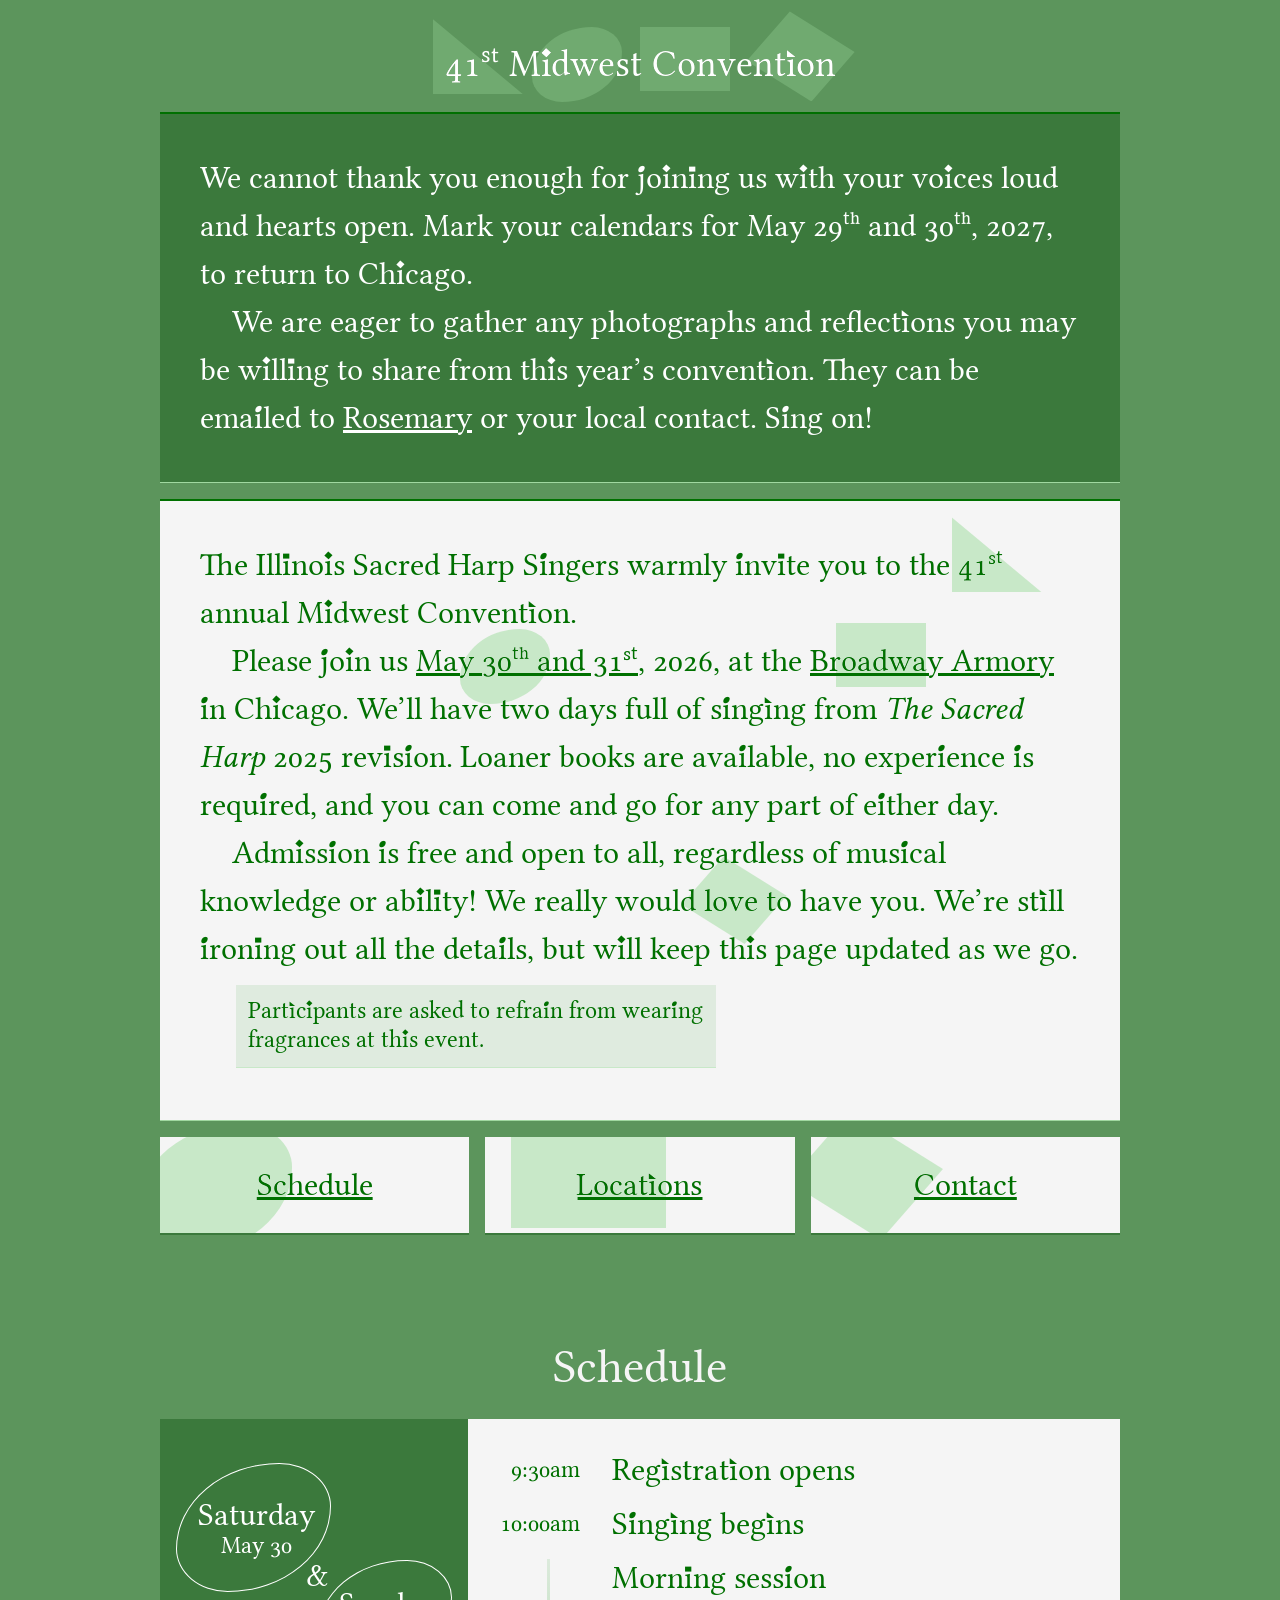
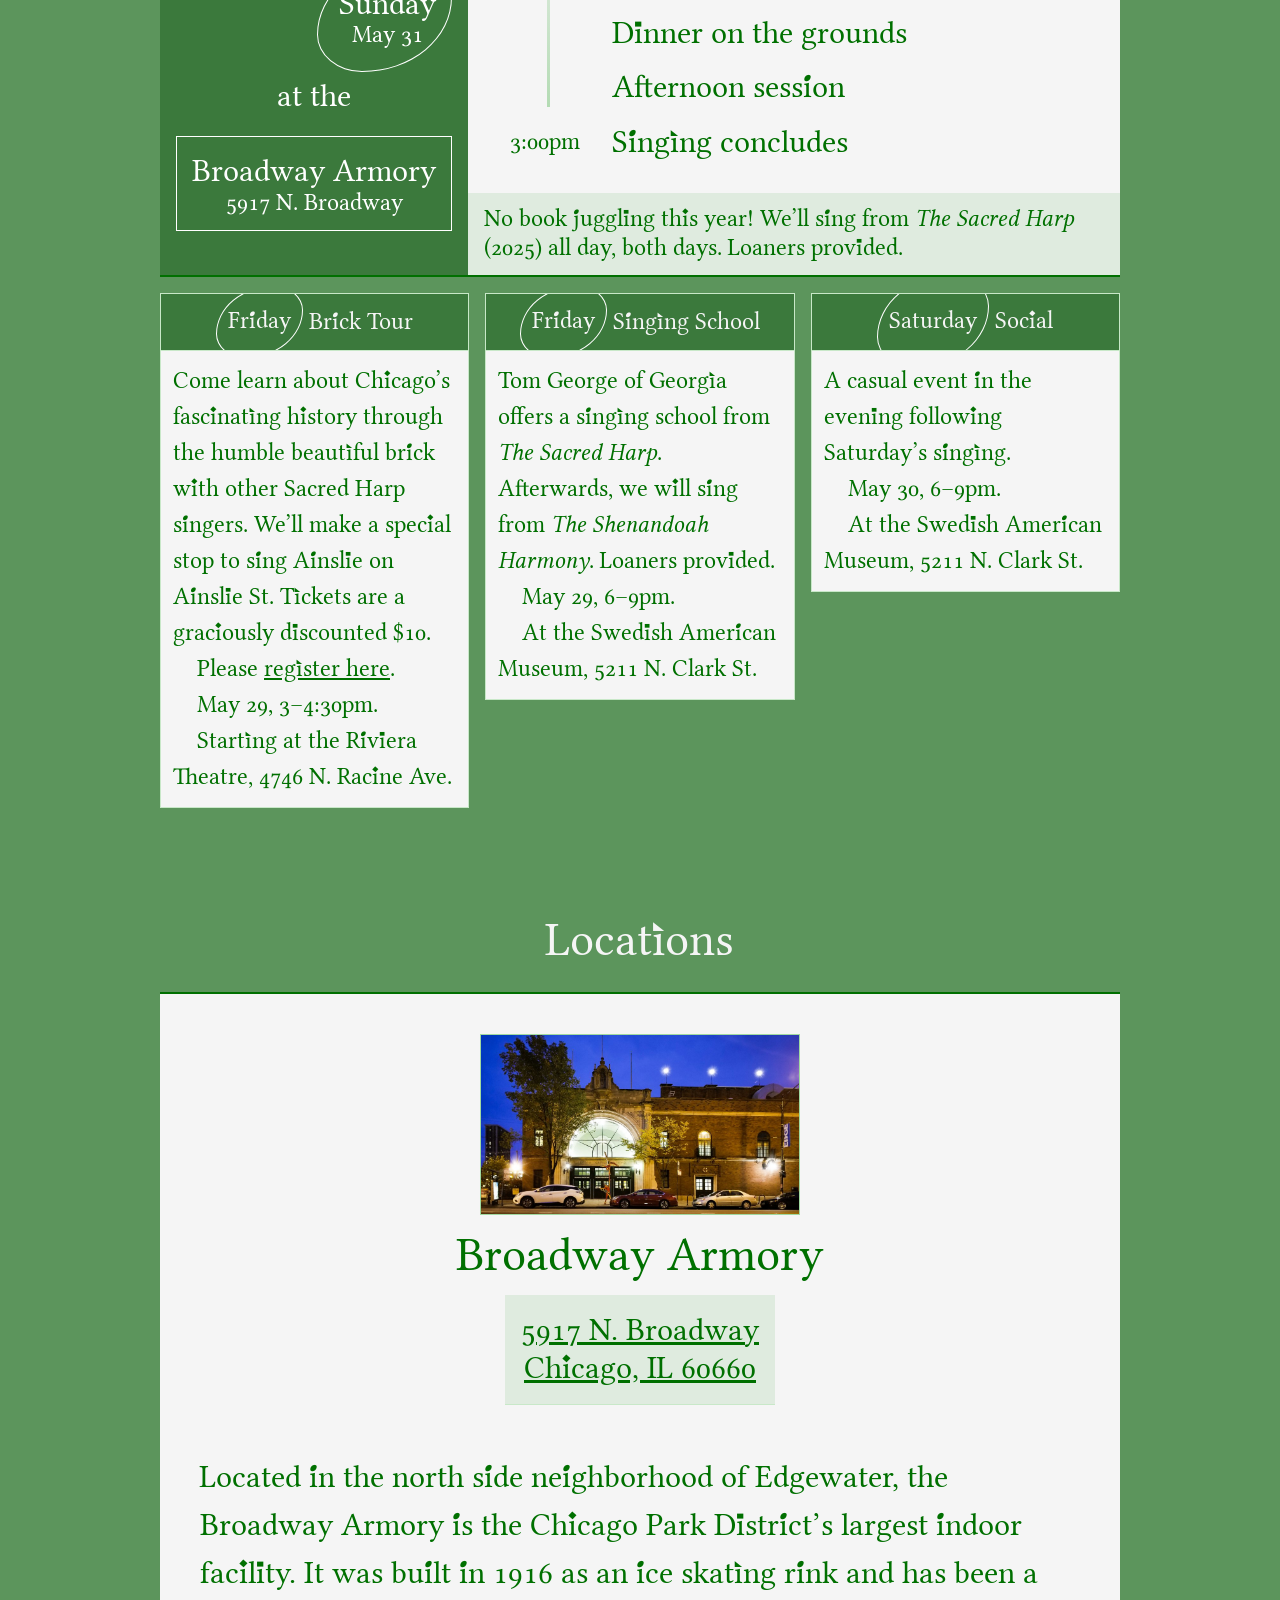
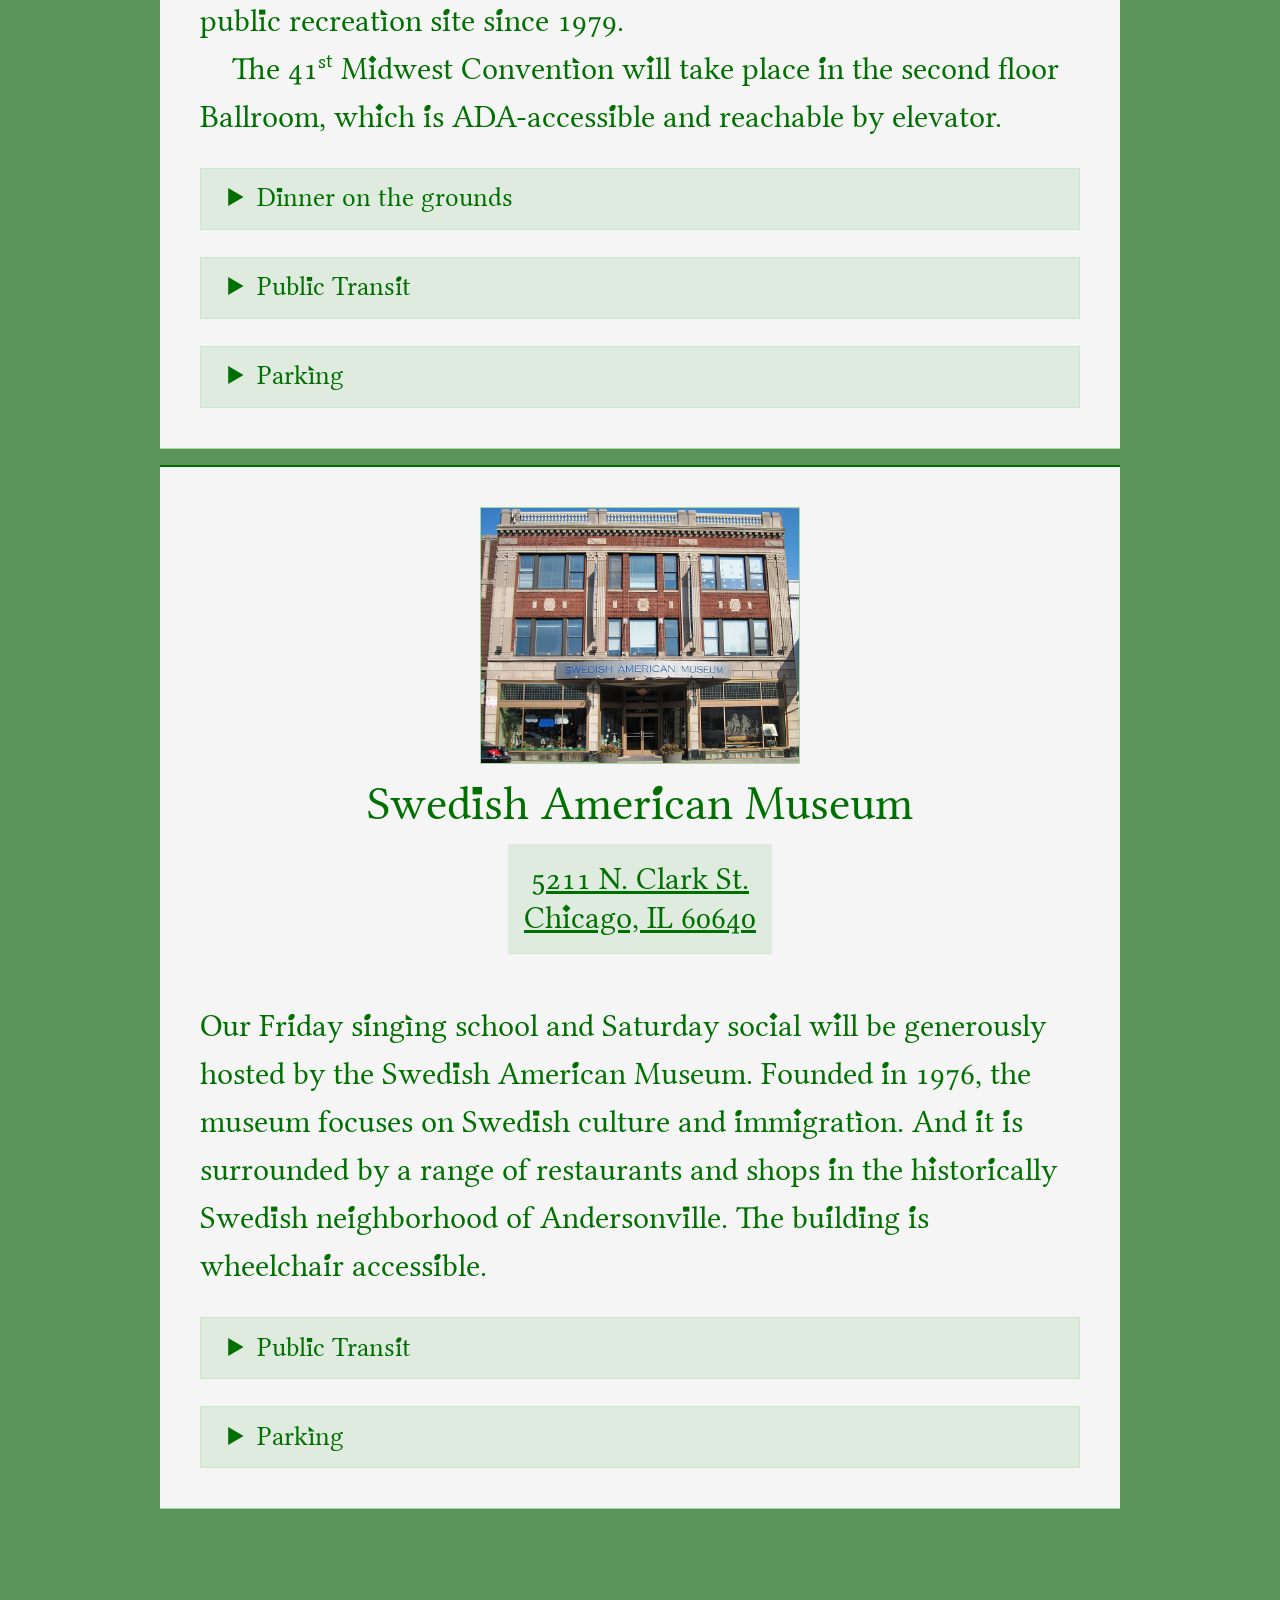
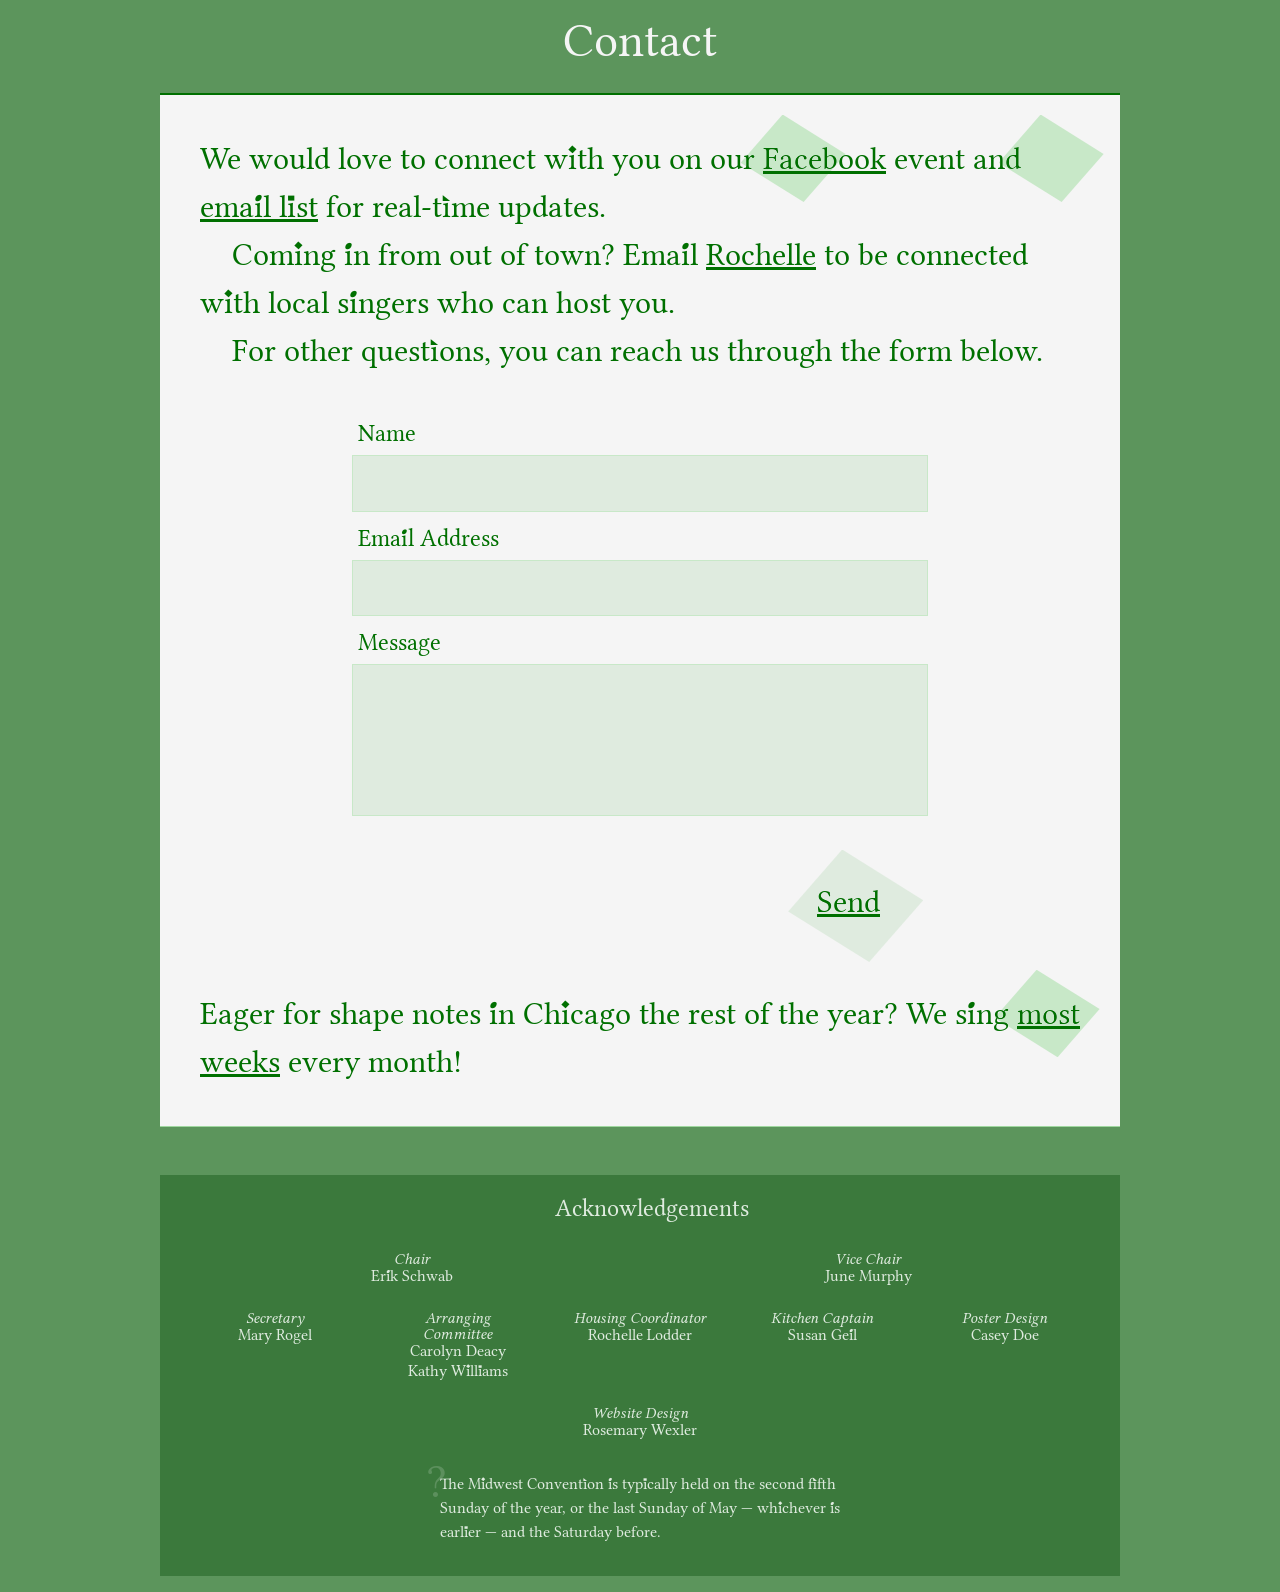
<file: index.html>
<!DOCTYPE html>
<html>
<head>
	<meta charset="utf-8">
	<meta name="viewport" content="width=device-width, initial-scale=1">
	<link rel="stylesheet" type="text/css" href="dist.css">
	<title>Midwest Sacred Harp Convention 2026</title>
	<link rel="preload" href="assets/ShapeLibertine.woff2" as="font">
	<link rel="icon" href="assets/favicon.svg">

	<meta name="description" content="Please join us May 30th and 31st, 2026, at the Broadway Armory in Chicago, for two full days of singing. We really would love to have you!" />

	<meta property="og:title" content="Midwest Sacred Harp Convention 2026" />
	<meta property="og:description" content="Please join us May 30th and 31st, 2026, at the Broadway Armory in Chicago, for two full days of singing. We really would love to have you!" />
	<meta property="og:image" content="assets/poster.jpg" />

	<meta name="twitter:card" content="summary" />
	<meta name="twitter:title" content="Midwest Sacred Harp Convention 2026" />
	<meta name="twitter:description" content="Please join us May 30th and 31st, 2026, at the Broadway Armory in Chicago, for two full days of singing. We really would love to have you!" />
	<meta name="twitter:image" content="assets/poster.jpg" />
</head>
<body>
	<header id="top">
		<a href="#intro"><h1><span class="fa">41<sup>st</sup></span> <span class="sol">Midwest</span> <span class="la">Conven</span><span class="mi">tion</span></h1></a>
	</header>

	<section style="background:var(--c-sage);color:#fff">
		<p>We cannot thank you enough for joining us with your voices loud and hearts open. Mark your calendars for May 29<sup>th</sup> and 30<sup>th</sup>, 2027, to return to Chicago.</p>
		<p>We are eager to gather any photographs and reflections you may be willing to share from this year’s convention. They can be emailed to <a href="mailto:mail+shape@sprig.site">Rosemary</a> or your local contact. Sing on!</p>
	</section>

	<section id="intro">
		<p>The Illinois Sacred Harp Singers warmly invite you to the <span class="fa" style="animation-delay:1s">41<sup>st</sup> annual Midwest Convention</span>.</p>
		<p>Please join us <a href="#schedule">May <span class="sol" style="animation-delay:2s">30<sup>th</sup></span> and 31<sup>st</sup></a>, 2026, at the <a href="#location" class="la" style="animation-delay:3s">Broadway Armory</a> in Chicago. We’ll have two days full of singing from <em>The Sacred Harp</em> 2025 revision. Loaner books are available, no experience is required, and you can come and go for any part of either day.</p>
		<p>Admission is free and open to all, regardless of musical knowledge or ability! We really would <span class="mi" style="animation-delay:4s">love to have you</span>. We’re still ironing out all the details, but will keep this page updated as we go.</p>
		<aside>Participants are asked to refrain from wearing fragrances at this event.</aside>
		</section>

	<nav>
		<a href="#schedule" class="sol">Schedule</a>
		<a href="#location" class="la">Locations</a>
		<a href="#contact" class="mi">Contact</a>
	</nav>

	<section class="clear" id="schedule">
		<h2>Schedule</h2>

		<article class="main-event">
			<header>
				<span class="sol">Saturday <time>May 30</time></span>
				<span class="inter">&</span>
				<span class="sol" style="margin-left:auto">Sunday <time>May 31</time></span>
				<span>at the</span> 
				<span class="la">Broadway Armory <address>5917 N. Broadway</address></span>
			</header>
			<div class="info">
				<div class="timeline">
					<time>9:30am</time>
					<div>Registration opens</div>
					<time>10:00am</time>
					<div>Singing begins </div>
					<div>Morning session</div>
					<div>Dinner on the grounds</div>
					<div>Afternoon session</div>
					<time>3:00pm</time>
					<div>Singing concludes</div>
				</div>
				<aside>
					No book juggling this year! We’ll sing from <em>The Sacred Harp</em> (2025) all day, both days. Loaners provided.
				</aside>
			</div>
		</article>

		<div class="mini-events">
			<article>
				<header>
					<h3 class="inner">
						<span class="sol">Friday</span> Brick Tour
					</h3>
				</header>
				<div class="info">
					<p>Come learn about Chicago’s fascinating history through the humble beautiful brick with other Sacred Harp singers. We’ll make a special stop to sing Ainslie on Ainslie St. Tickets are a graciously discounted $10. </p>
					<p>Please <a href="https://docs.google.com/forms/d/e/1FAIpQLScNnHuoBbb1ndU5NDxAQXFcI_pW89KVOuNOBRpfW_IagM_dNw/viewform" target="_blank">register here</a>.</p>
					<p>May 29, 3–4:30pm.</p> 
					<p>Starting at the Riviera Theatre, 4746 N. Racine Ave.</p>
				</div>
			</article>

			<article>
				<header>
					<h3 class="inner">
						<span class="sol">Friday</span> Singing School
					</h3>
				</header>
				<div class="info">
					<p>Tom George of Georgia offers a singing school from <em>The Sacred Harp</em>. Afterwards, we will sing from <em>The Shenandoah Harmony</em>. Loaners provided.</p>
					<p>May 29, 6–9pm.</p> 
					<p>At the Swedish American Museum, 5211 N. Clark St.</p>
				</div>
			</article>

			<article>
				<header>
					<h3 class="inner">
						<span class="sol">Saturday</span> Social
					</h3>
				</header>
				<div class="info">
					<p>A casual event in the evening following Saturday’s singing.</p>
					<p>May 30, 6–9pm.
					<p>At the Swedish American Museum, 5211 N. Clark St.</p>
				</div>
			</article>
		</div>
	</section>
	
	<section class="clear" id="location"> 
		<h2>Locations</h2>
	<section>
		<hgroup id="armory">
			<figure>
				<img src="assets/armory.jpg" alt="carved stone entryway is warmly lit on a summer night">
				<figcaption>Photo: Ren Y. on Yelp</figcaption>
			</figure>
			<h3>Broadway Armory</h3>
			<address>
				<a href="https://www.google.com/maps/place/Broadway+Armory+Park/@41.9896014,-87.6599148,18z/data=!4m6!3m5!1s0x880fd19dda8778a3:0x3d5b097e2f909c4a!8m2!3d41.9891929!4d-87.6598587!16s%2Fg%2F11fz3wfs9z!5m1!1e2?entry=ttu&g_ep=EgoyMDI2MDMyNC4wIKXMDSoASAFQAw%3D%3D" target="_blank">
					5917 N. Broadway<br>
					Chicago, IL 60660
				</a>
			</address>
		</hgroup>

		<p>Located in the north side neighborhood of Edgewater, the Broadway Armory is the Chicago Park District’s largest indoor facility. It was built in 1916 as an ice skating rink and has been a public recreation site since 1979.</p>
		<p>The 41<sup>st</sup> Midwest Convention will take place in the second floor Ballroom, which is ADA-accessible and reachable by elevator.</p>

		<details id="dinner">
			<summary>Dinner on the grounds</summary>
			<div class="details-inner">
				<p>“Dinner on the grounds” is the potluck lunch that sustains us in body and spirit for a full day of singing. Local singers, please bring a dish to share if you are able! There is a small kitchen in the Armory for heating dishes, but refrigeration may be limited.</p>
				<p>We will have throat-soothing tea and energizing coffee on hand during our singing sessions as well.</p>
			</div>
		</details>

		<details id="armory-transit">
			<summary>Public Transit</summary>
			<ul class="details-inner block-list">
				<li>By ‘L’ train: take the Red Line to <a href="https://www.transitchicago.com/station/thor/" target="_blank">Thorndale</a>, on the same block as the Armory. All trains are ADA accessible, but the Thorndale station is not. The nearest accessible Red Line stations are at <a href="https://www.transitchicago.com/station/gran/" target="_blank">Granville</a> (½ mile north) and <a href="https://www.transitchicago.com/station/bryn/" target="_blank">Bryn Mawr</a> (½ mile south).</li>
				<li>By bus: the <a href="https://www.transitchicago.com/bus/36/" target="_blank">#36 Broadway</a> bus will drop you off right in front of the Armory, at Broadway & Thorndale. The <a href="https://www.transitchicago.com/bus/151/" target="_blank">#151 Sheridan</a> and <a href="https://www.transitchicago.com/bus/147/" target="_blank">#147 DLSD Express</a> stop ¼ mile away, at Sheridan & Thorndale.</li>
				<li>By Metra train: the <a href="https://metra.com/train-lines/stations/petersonridge" target="_blank">Peterson/Ridge station</a>, on the UP-N line, is 1 mile away from the Armory.</li>
				<li>By bike share: bicycles can be rented and returned at the <a href="https://divvybikes.com/" target="_blank">Divvy</a> station immediately outside the Armory.</li>
				<li>Information about fares and schedules is available at the <a href="https://www.transitchicago.com/howto/pay-for-your-fare/" target="_blank">CTA website</a>.</li>
			</ul>
		</details>

		<details id="armory-parking">
			<summary>Parking</summary>
			<div class="details-inner">
				<p>If public transit or taxi/rideshare is not an option, there are parking options available. Carpooling is encouraged.</p>
				<ul class="block-list">
					<li>There is metered street parking on all streets surrounding the Armory. It is $2.50 an hour and is payable at kiosks or on the <a href="https://parkchicago.com/" target="_blank">ParkChicago website or app</a>. There is a 2 or 3 hour limit, but time can be extended on the website/app. The meter is free on Sunday.</li>
					<li>Directly adjacent to the Armory, on the north side of the building, there is a parking lot run by the Park District. There are about 25 spots and 2 dedicated handicapped parking spaces. It costs $15.25 to park all day (up to 9 hours).</li>
					<li>On Sunday, the bank across the street has agreed to let us park in their lot for free. There is a pay lot nearby at 1128 W. Thorndale Ave.</li>
					<li>A little farther afoot, there are free parking spots to be found in the neighborhood west of Broadway. Streets like Norwood and Glenlake are usually pretty good bets. Additionally, there are spots avalible behind the LA Fitness and Walgreens, 6100 block of Broadway, directly adjacent to the Red Line tracks.</li>
				</ul>
			</ul>
		</details>
		
		</section>

		<section>
		<hgroup id="museum">
			<figure>
				<img src="assets/museum.jpg" alt="a handsome brick and stone building, three storeys tall, with decorations in the windows">
			</figure>
			<h3>Swedish American Museum</h3>
			<address>
				<a href="https://www.google.com/maps/place/Swedish+American+Museum/@41.9766685,-87.6707828,17z/data=!3m1!4b1!4m6!3m5!1s0x880fd18873594e81:0xe543743484c744fa!8m2!3d41.9766645!4d-87.6682079!16s%2Fm%2F09gnrfg?entry=ttu&g_ep=EgoyMDI2MDUxMy4wIKXMDSoASAFQAw%3D%3D" target="_blank">
					5211 N. Clark St.<br>
					Chicago, IL 60640
				</a>
			</address>
		</hgroup>

		<p>Our Friday singing school and Saturday social will be generously hosted by the Swedish American Museum. Founded in 1976, the museum focuses on Swedish culture and immigration. And it is surrounded by a range of restaurants and shops in the historically Swedish neighborhood of Andersonville. The building is wheelchair accessible.</p>

		<details id="museum-transit">
			<summary>Public Transit</summary>
			<ul class="details-inner block-list">
				<li>By ‘L’ train: take the Red Line to <a href="https://www.transitchicago.com/station/berw/" target="_blank">Berwyn</a>, and walk or catch the <a href="https://www.transitchicago.com/bus/92/" target="_blank">#92 Foster</a> bus ½ mile west to Clark.</li>
				<li>By bus: from the Armory, the <a href="https://www.transitchicago.com/bus/36/" target="_blank">#36 Broadway</a> bus stops at Broadway & Foster, a ½ mile walk from the Museum. The <a href="https://www.transitchicago.com/bus/9/" target="_blank">#9 Ashland</a> and <a href="https://www.transitchicago.com/bus/22/" target="_blank">#22 Clark</a> stop at Foster, one block from the Museum. The <a href="https://www.transitchicago.com/bus/92/" target="_blank">#92 Foster</a> stops at Clark, on the same block. </li>
				<li>By bike share: bicycles can be rented and returned at the <a href="https://divvybikes.com/" target="_blank">Divvy</a> station at Clark & Berwyn, one block north of the Museum.</li>
				<li>Information about fares and schedules is available at the <a href="https://www.transitchicago.com/howto/pay-for-your-fare/" target="_blank">CTA website</a>.</li>
			</ul>
		</details>

		<details id="museum-parking">
			<summary>Parking</summary>
			<div class="details-inner">
				<p>If public transit or taxi/rideshare is not an option, there are parking options available. Carpooling is encouraged.</p>
				<ul class="block-list">
					<li>There is a dedicated loading zone in front of the museum for drop-offs.</li>
					<li>The Swedish American Museum owns the parking lot on the corner of Ashland and Foster (5201 N. Ashland Ave.). They have generously offered to let us use it for free on the nights of the singing school and social. There is one dedicated handicapped spot.</li>
					<li>There are limited metered spaces around the Museum, with pretty strict enforcement. Payable at kiosk or the <a href="https://parkchicago.com/" target="_blank">ParkChicago website/app</a>.</li>
					<li>There are free spots on Ashland Avenue and Foster Avenue and on the neighborhood streets west of Ashland, streets like Farragut and Summerdale.</li>
				</ul>
			</ul>
		</details>
		
		</section>
	</section>
	</section>



	<section class="clear" id="contact"> 
		<h2>Contact</h2>
	<section>
		<p>We would love to connect with you on our <a class="mi" href="https://www.facebook.com/events/1497862178567369/" target="_blank">Facebook</a> event and <a class="mi" href="https://lists.uchicago.edu/web/subscribe/shapenote?previous_action=info" target="_blank">email list</a> for real-time updates. </p>
		<p>Coming in from out of town? Email <a href="mailto:rclodder@gmail.com">Rochelle</a> to be connected with local singers who can host you.</p>
		<p>For other questions, you can reach us through the form below.</p>

		<form name="contact" method="POST" netlify>
		<label for="contact-name">Name</label> 
		<input id="contact-name" type="text" name="name" required placeholder="" />
		<label for="contact-email">Email Address</label> 
		<input id="contact-email" type="email" name="email" required placeholder="" />
		<label for="contact-message">Message</label>
		<textarea id="contact-message" name="message" required rows="3" placeholder=""></textarea>
		<button class="mi" type="submit">Send</button>
		</form>

		<p>Eager for shape notes in Chicago the rest of the year? We sing <a class="mi" href="https://shape-note.uchicago.edu/" target="_blank">most weeks</a> every month!</p>
	</section>
	</section>

	<footer>
		<h2>Acknowledgements</h2>
		<ul>
			<li>
				<h3>Chair</h3>
				<span>Erik Schwab</span>
			</li>
			<li>
				<h3>Vice Chair</h3>
				<span>June Murphy</span>
			</li>
		</ul>
		<ul>
			<li>
				<h3>Secretary</h3>
				<span>Mary Rogel</span>
			</li>
			<li>
				<h3>Arranging Committee</h3>
				<span>Carolyn Deacy</span>
				<span>Kathy Williams</span>
			</li>
			<li>
				<h3>Housing Coordinator</h3>
				<span>Rochelle Lodder</span>
			</li>
			<li>
				<h3>Kitchen Captain</h3>
				<span>Susan Geil</span>
			</li>
			<li>
				<h3>Poster Design</h3>
				<span>Casey Doe</span>
			</li>
			<li>
				<h3>Website Design</h3>
				<span>Rosemary Wexler</span>
			</li>
		</ul>
		<p>The Midwest Convention is typically held on the second fifth Sunday of the year, or the last Sunday of May — whichever is earlier — and the Saturday before.</p>
	</footer>
	<script>
		const title = document.querySelector("#top a")
		const intro = document.querySelector("#intro")
		const introAnimations = intro.getAnimations({ subtree: true })

		title.addEventListener("click", playAnimations)

		function playAnimations(_e) {
			introAnimations.forEach(animation => {
				animation.cancel()
				animation.play()
			})
		}

		const observer = new IntersectionObserver(observerHandler, {
			threshold: 0.3
		})

		observer.observe(intro)

		function observerHandler(arr) {
			if (!arr.find((el) => el.isIntersecting === true)) return
			playAnimations(null)
			observer.unobserve(intro)
		}
	</script>
</body>
</html>
</file>
<file: dist.css>
@font-face{font-family:Shape Libertine;src:url(assets/ShapeLibertine.woff2)format("woff2");font-weight:400;font-style:normal;font-display:block}@font-face{font-family:Shape Libertine;src:url(assets/subset-LibertinusSerif-Italic.woff2)format("woff2");font-weight:400;font-style:italic;font-display:block}*,:before,:after{box-sizing:border-box;scroll-margin-block:1rem}html{--a-root:#007000;--a-moss:#5c955c;--b-mint:#c8e8c8;--b-glow:#a0d8a0;--b-sage:#dfebdf;--c-mint:#70aa70;--c-glow:#88c788;--c-sage:#3b793c;color:var(--a-root);--color:var(--b-mint);--b:2px;background-color:var(--a-moss);font-feature-settings:"onum" on, "liga" on, "shps" on;font-family:Shape Libertine,Linux Libertine,Libertinus,Palatino,Georgia,Times New Roman,Times,serif;font-size:100%;line-height:1.5}body{min-height:100vh;margin:0 auto;padding:.5em;font-size:max(1.5rem,min(1.4vw + 1rem,2rem))}section{border-top:var(--b) solid var(--a-root);border-bottom:1px solid var(--b-glow);background:#f5f5f5;max-width:10in;margin:.5em auto;padding:max(1rem,min(5vw,2.5rem));display:block}section.clear{background:0 0;border:none;padding:0}section.clear h2{text-align:center;color:#f5f5f5;margin:2em 0 1rem;padding:0}header#top{text-align:center;color:#fff;--color:var(--c-mint);max-width:10in;margin:.5em auto;font-size:1.2em}header#top a{text-decoration:none}header#top h1:hover{--color:var(--c-mint)}header#top a:focus{--color:var(--c-glow)}header#top span:hover{--color:var(--c-glow)}header#top :is(.fa,.sol,.la,.mi):before{mix-blend-mode:lighten;width:5ch}header#top .fa:before{top:-.6em;left:-.3em}header#top .sol:before{left:.6em}header#top .la:before{top:-.4em;left:-.3em}header#top .mi:before{width:6ch;top:-.8em;left:-.7em}sup{vertical-align:baseline;font-feature-settings:"sups" on;font-size:1em}nav{flex-wrap:wrap;gap:.5em;max-width:10in;margin:.5em auto;display:flex}nav a{text-align:center;border-bottom:var(--b) solid var(--c-sage);background:#f5f5f5;flex:1 0 6em;padding:.75em;transition:background 1s;overflow:hidden}nav a:hover{background:var(--b-mint)}nav a:focus{background:var(--b-mint)}nav a:is(.fa,.sol,.la,.mi):before{width:50%}p{margin:0}p+:is(p){text-indent:1em}a,a:visited{color:inherit}:is(a,span,h1,h2,button):is(:focus,:hover){--color:var(--b-glow)}h1{cursor:pointer;margin:0;font-size:1em;font-weight:400}h2{margin:0;padding-left:1em;font-size:1.5em;font-weight:400}h2.la:before{left:-.2em}h3{margin:0;font-size:1.5em;font-weight:400;line-height:1}h3.inner{margin:0;font-size:1em}hgroup{text-align:center;grid-template-columns:auto;justify-items:center;gap:.5em 1.5em;margin-bottom:1.5em;display:grid}figure{height:100%;margin:0;position:relative}figure img{border:1px solid var(--b-glow);object-fit:cover;width:100%;max-width:10em;height:100%;display:block}figcaption{background:color-mix(in lab, var(--c-sage) 75%, transparent);color:#f5f5f5;opacity:0;padding:.5em;font-size:.75em;line-height:1.2;transition:opacity 1s;position:absolute;top:0;bottom:0;left:0;right:0}figure:hover :is(figcaption){opacity:1}figure:focus :is(figcaption){opacity:1}@media (min-width:36rem){hgroup{grid-template-columns:auto}}.fa,.sol,.la,.mi{position:relative}:is(.fa,.sol,.la,.mi):before{content:"";aspect-ratio:1.2;pointer-events:none;mix-blend-mode:darken;opacity:0;width:6ch;animation:1s forwards opacity-in;animation-delay:inherit;background:var(--color);transition:background .5s;position:absolute;top:-.8em;left:-.7em}#intro :is(.fa,.sol,.la,.mi):before{animation-play-state:paused}.fa:before{clip-path:polygon(0 100%,0 0,100% 100%,0 100%,var(--b) calc(100% - var(--b)),calc(100% - var(--b)/tan(19deg)) calc(100% - var(--b)),var(--b) calc(var(--b)/tan(24deg)),var(--b) calc(100% - var(--b)));clip-path:polygon(0 100%,0 0,100% 100%,0 100%);top:-.9em;left:-.2em}.sol:before{border-radius:100% 50%;top:-.4em}.la:before{aspect-ratio:1.4;top:-.6em;left:.8em}.mi:before{width:7ch;clip-path:polygon(40% 0,100% 45%,60% 100%,0 55%,40% 0, 40% var(--b), var(--b) 55%, 60% calc(100% - var(--b)), calc(100% - var(--b)) 45%, 40% var(--b));clip-path:polygon(40% 0,100% 45%,60% 100%,0 55%,40% 0)}@keyframes opacity-in{0%{opacity:0}to{opacity:1}}dl,.block-list{margin:0;list-style:none}dt{font-style:italic}dd,.block-list li{margin-left:.25em;border-left:.25em solid var(--b-mint);margin-top:.25em;margin-bottom:.5em;padding-left:.5em}dl ul{font-size:.75em;list-style:none}hgroup address{background:var(--b-sage);border-bottom:1px solid var(--b-mint);max-width:max-content;margin-left:-.3em;margin-right:-.3em;padding:.5em;line-height:1.2}address{margin:0;font-style:normal}summary{background:var(--b-sage);cursor:pointer;padding:.5em 1em;line-height:1.2}[open] :is(summary){border-bottom:1px solid var(--b-mint)}details{border:1px solid var(--b-mint);margin-top:1em;font-size:85%}.details-inner{padding:.5em}.details-inner .block-list{padding:0}aside{text-indent:0;background:var(--b-sage);border-bottom:1px solid var(--b-mint);max-width:5in;margin:.5em .5em .5em 1.5em;padding:.5em;font-size:.75em;line-height:1.2}aside p{text-indent:0}aside p+:is(aside p){margin-top:.5em}footer{max-width:10in;color:var(--b-sage);background:var(--c-sage);margin:3em auto 0;padding:1em max(1.5rem,min(5vw,3rem));font-size:1rem}footer h2{text-align:center;font-size:1.5em}footer h3{margin:0;font-size:1em;font-style:italic}footer ul{flex-wrap:wrap;justify-content:space-around;gap:1.5em 3em;margin:1.5em 0 0;padding:0;list-style:none;display:flex}footer li{text-align:center;flex:1 0 8em;line-height:1.2}footer li span{display:block}footer p{text-indent:0;max-width:25em;margin:2em auto 1em;position:relative}footer p:before{content:"?";opacity:.2;font-size:3em;line-height:1;position:absolute;top:-.3em;left:-.3em}.mini-events{background:0 0;border:none;flex-wrap:wrap;align-items:start;gap:1rem;padding:0;font-size:75%;display:flex}.mini-events article{border:1px solid var(--b-mint);background:#f5f5f5;flex:1 0 min(100%,18rem)}.mini-events header{background:var(--c-sage);border-bottom:1px solid var(--b-mint);color:#f5f5f5;justify-content:center;align-items:center;height:2lh;padding:.5em;line-height:1.2;display:flex;overflow:hidden}.mini-events .info{padding:.5em}.main-event{background:var(--c-sage);border-bottom:var(--b) solid var(--a-root);flex-flow:column wrap;align-items:center;gap:0;max-width:10in;margin:1rem auto;display:flex}.main-event header{flex:0 1 max-content;text-align:center;color:#fff;padding:1rem}.main-event header .sol{padding-left:1.4ch}.main-event .info{background:#f5f5f5;flex:2 0 auto}.main-event aside{max-width:unset;border-bottom:none;margin:0;padding-left:1rem;padding-right:1rem}:is(.mini-events,.main-event) .inter{line-height:1}:is(.mini-events,.main-event) .fa{border:1px solid #fff;flex-direction:column;justify-content:center;width:fit-content;padding:1ch;line-height:1.2;display:inline-flex}:is(.mini-events,.main-event) .fa:before{display:none}.main-event :is(:is(.mini-events,.main-event) .fa):last-of-type{margin-top:.5em}:is(.mini-events,.main-event) .sol{border:1px solid #fff;flex-direction:column;justify-content:center;width:fit-content;padding:1ch;line-height:1.2;display:inline-flex}:is(.mini-events,.main-event) .sol:before{display:none}.main-event :is(:is(.mini-events,.main-event) .sol):last-of-type{margin-top:.5em}:is(.mini-events,.main-event) .la{border:1px solid #fff;flex-direction:column;justify-content:center;width:fit-content;padding:1ch;line-height:1.2;display:inline-flex}:is(.mini-events,.main-event) .la:before{display:none}.main-event :is(:is(.mini-events,.main-event) .la):last-of-type{margin-top:.5em}:is(.mini-events,.main-event) .mi{border:1px solid #fff;flex-direction:column;justify-content:center;width:fit-content;padding:1ch;line-height:1.2;display:inline-flex}:is(.mini-events,.main-event) .mi:before{display:none}.main-event :is(:is(.mini-events,.main-event) .mi):last-of-type{margin-top:.5em}:is(.mini-events,.main-event) .sol{aspect-ratio:1.2;border-radius:100% 50%}:is(.mini-events,.main-event) time{font-size:75%;line-height:1}:is(.mini-events,.main-event) address{font-size:75%;line-height:1}.timeline{grid-template-columns:min-content 1fr;align-items:center;gap:.5em 1em;padding:1em;display:grid}.timeline>*{grid-column:2;line-height:1.2}.timeline>time{text-align:right;grid-column:1}.timeline:after{content:"";background:linear-gradient(#dceadc,#b3dbb3);grid-area:3/1/6;align-self:stretch;justify-self:end;width:3px;margin-right:2ch}@media (min-width:40rem){.main-event{flex-direction:row}.main-event header :is(.fa,.sol,.la,.mi){display:flex}.main-event header :is(.fa,.sol,.la,.mi):last-child{margin-top:0}.main-event .inter{margin-top:-1em;margin-bottom:-1em;margin-left:.2em;display:block}.main-event .info{flex-basis:20rem}}form{max-width:6in;margin:1em auto 2em}label{padding-left:.4rem;padding-right:.4rem;font-size:75%}input,textarea{font:inherit;color:inherit;border:1px solid var(--b-mint);background:var(--b-sage);resize:none;border-radius:0;width:100%;padding:.2rem .4rem;transition:background 1s,border-color 1s}:is(input,textarea):hover{border-color:var(--c-glow);background:var(--b-mint)}:is(input,textarea):focus{border-color:var(--c-glow);background:var(--b-mint)}:is(input,textarea):valid{border-color:var(--c-glow)}:is(input,textarea):invalid:not(:focus):not(:-ms-placeholder-shown){border:1px dashed var(--c-glow)}:is(input,textarea):invalid:not(:focus):not(:placeholder-shown){border:1px dashed var(--c-glow)}button{font:inherit;color:inherit;cursor:pointer;background:0 0;border:none;padding:0;text-decoration:underline;display:block}:invalid~:is(button){--color:var(--b-sage)}:invalid:has(~button:is(:hover,:focus)){background-color:var(--b-mint)}button.mi:before{width:9ch;top:-.9em;left:-.9em}button[type=submit]{margin:1.5em 1.5em 1.5em auto}button[type=button]{margin-left:auto;margin-right:auto}
</file>
